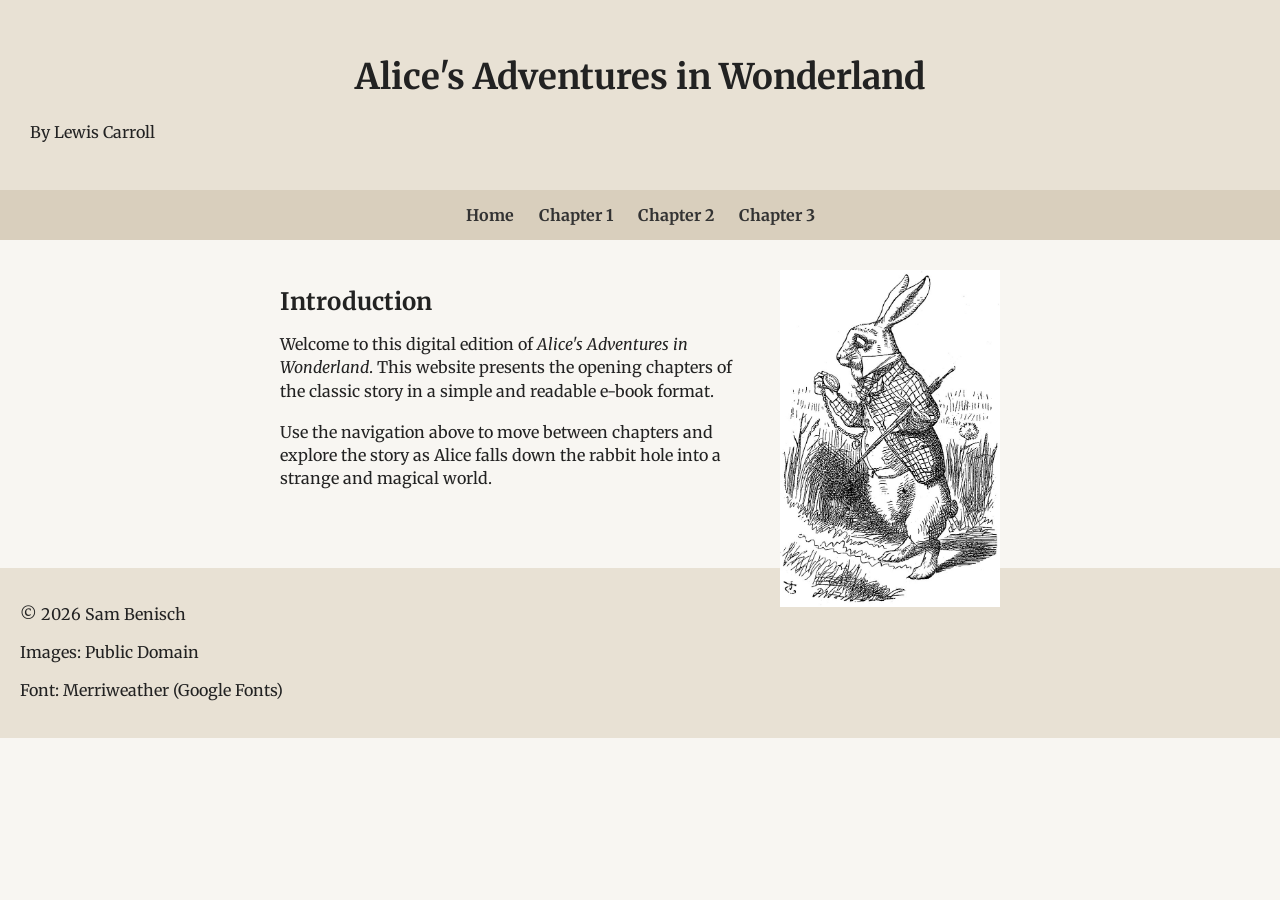
<file: index.html>
<!DOCTYPE html>
<html lang="en">

<head>

<meta charset="UTF-8">
<title>Alice in Wonderland | E-Book</title>

<link rel="stylesheet" href="style.css">

<link href="https://fonts.googleapis.com/css2?family=Merriweather&display=swap" rel="stylesheet">

</head>

<body>

<header>
<h1>Alice's Adventures in Wonderland</h1>
<p>By Lewis Carroll</p>
</header>

<nav>
<a href="index.html">Home</a>
<a href="chapter1.html">Chapter 1</a>
<a href="chapter2.html">Chapter 2</a>
<a href="chapter3.html">Chapter 3</a>
</nav>

<main>

<img src="images/alice-1.jpg" alt="Illustration of Alice with the White Rabbit">

<h2>Introduction</h2>

<p>
Welcome to this digital edition of <em>Alice's Adventures in Wonderland</em>.
This website presents the opening chapters of the classic story in a simple
and readable e-book format.
</p>

<p>
Use the navigation above to move between chapters and explore the story
as Alice falls down the rabbit hole into a strange and magical world.
</p>

</main>

<footer>

<p>© 2026 Sam Benisch</p>

<p>Images: Public Domain</p>

<p>Font: Merriweather (Google Fonts)</p>

</footer>

</body>

</html>
</file>
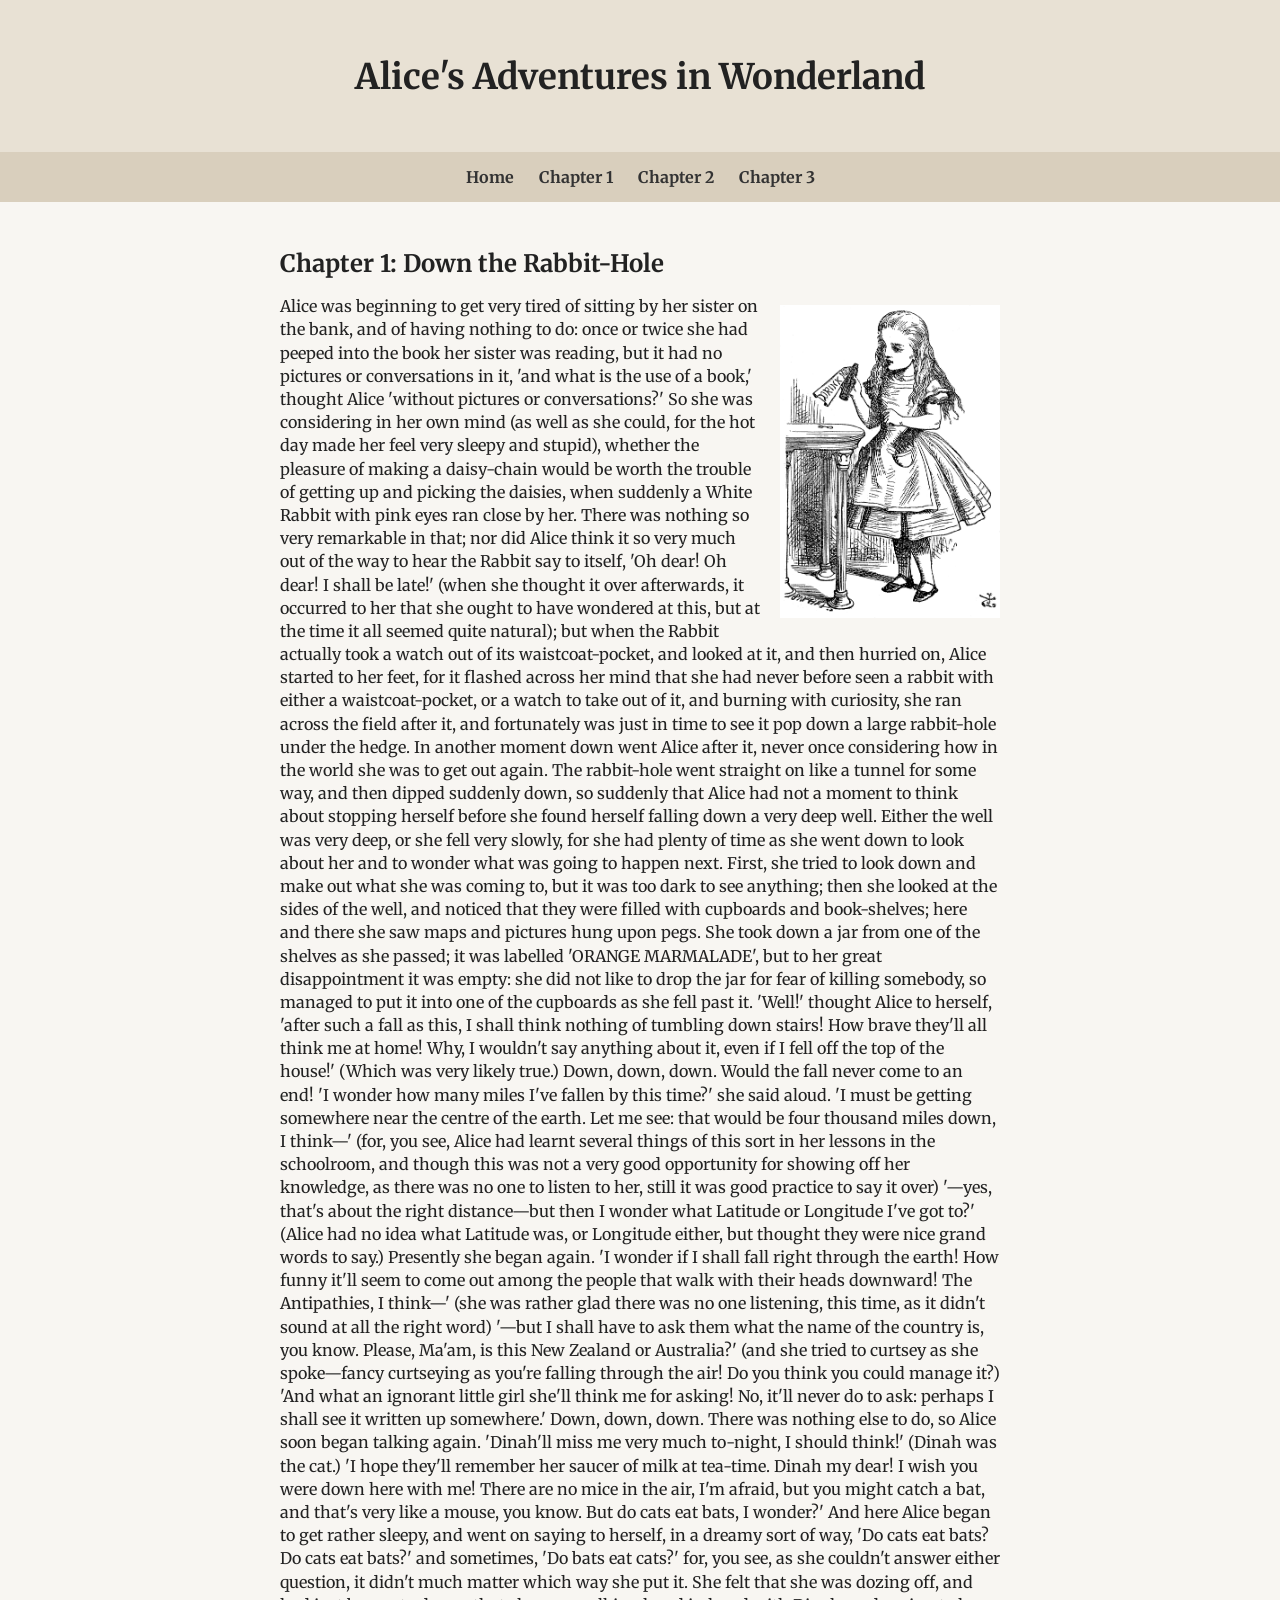
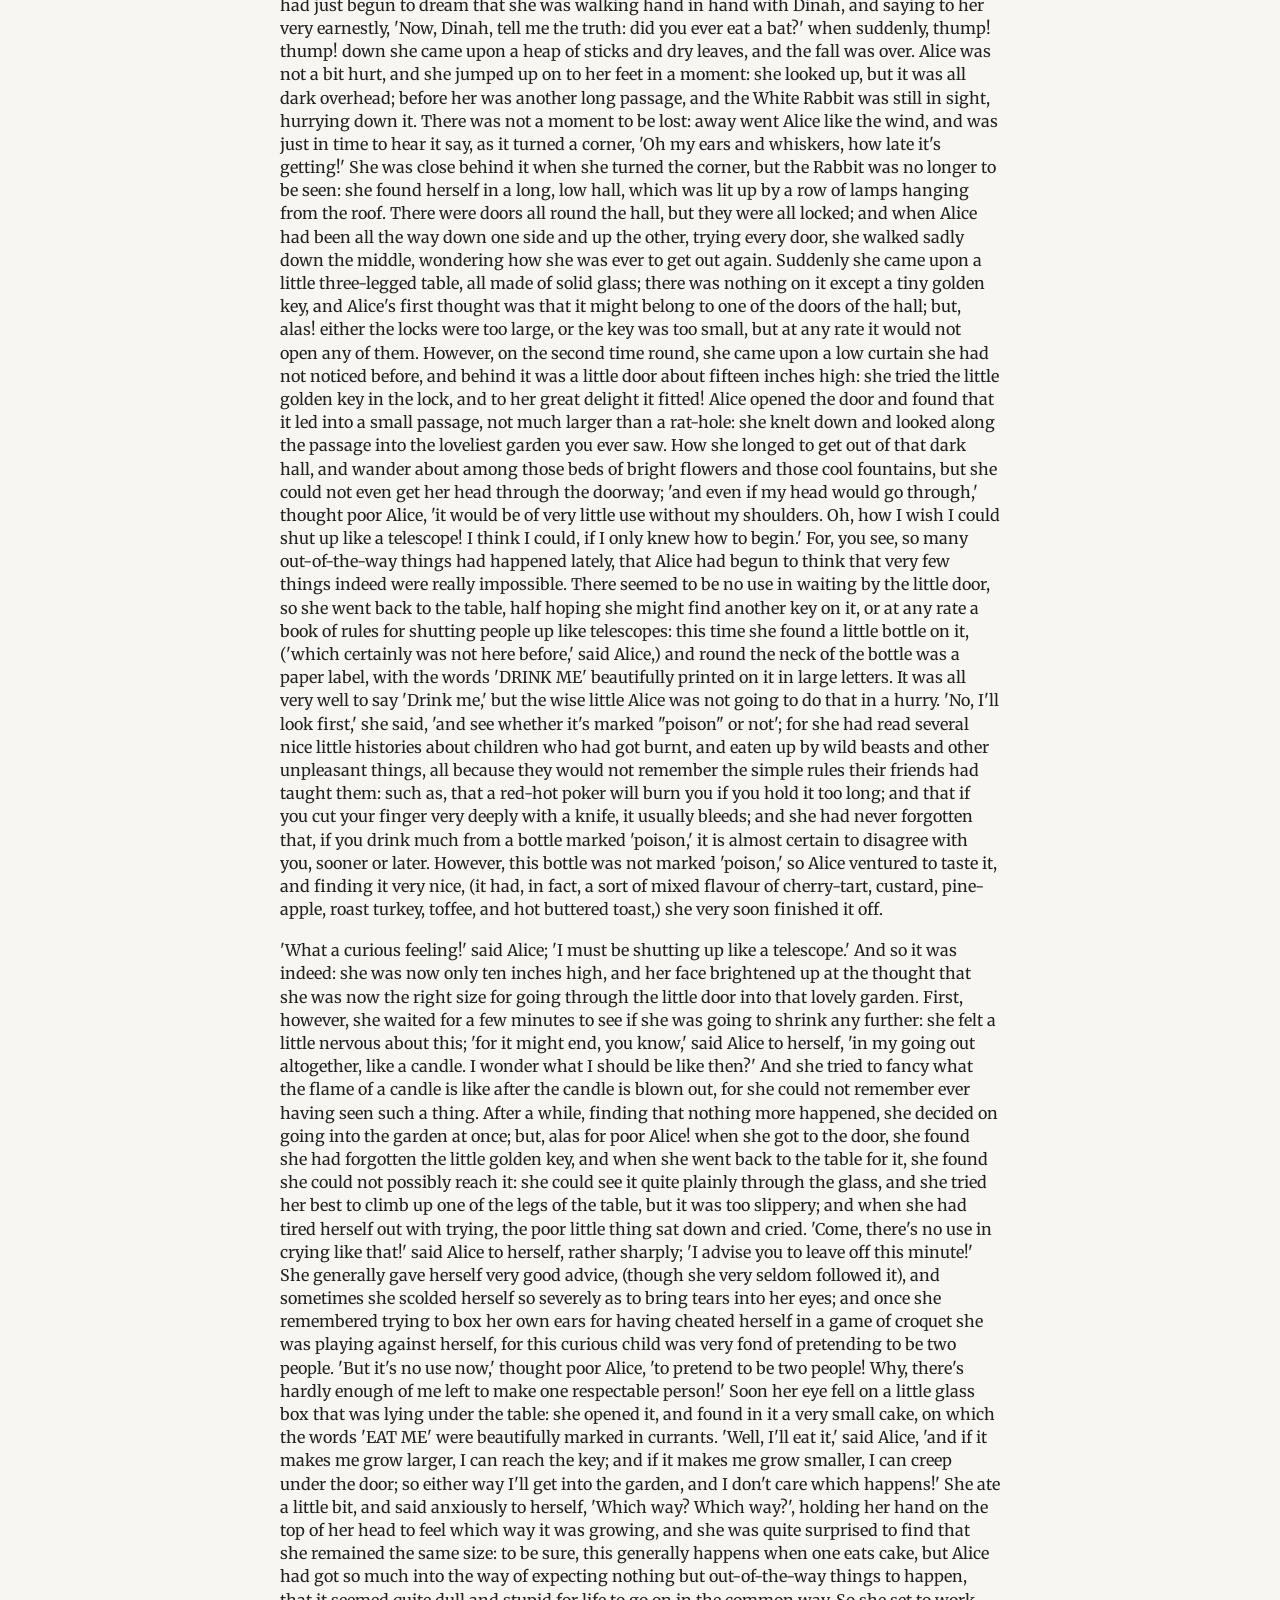
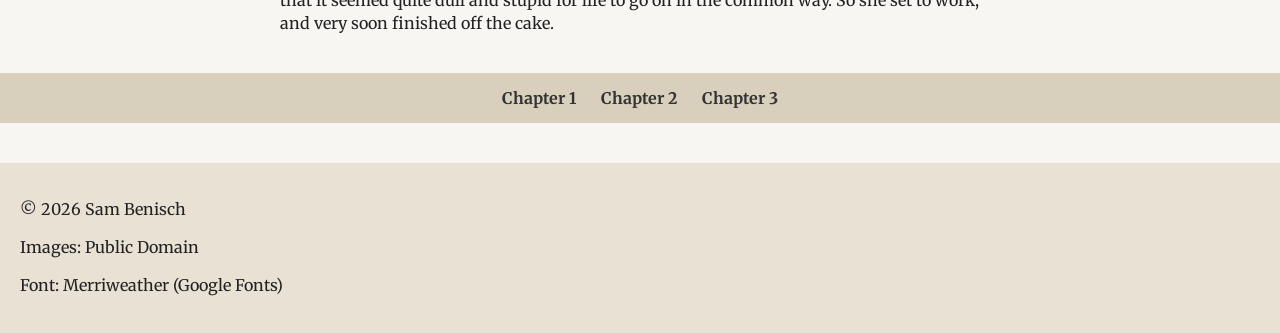
<file: chapter1.html>
<!DOCTYPE html>
<html lang="en">

<head>

<meta charset="UTF-8">
<title>Chapter 1 | Alice in Wonderland</title>

<link rel="stylesheet" href="style.css">

<link href="https://fonts.googleapis.com/css2?family=Merriweather&display=swap" rel="stylesheet">

</head>

<body>

<header>
<h1>Alice's Adventures in Wonderland</h1>
</header>

<nav>
<a href="index.html">Home</a>
<a href="chapter1.html">Chapter 1</a>
<a href="chapter2.html">Chapter 2</a>
<a href="chapter3.html">Chapter 3</a>
</nav>

<main>

<h2>Chapter 1: Down the Rabbit-Hole</h2>

<img src="images/alice-1-3.png" alt="Alice watching the White Rabbit run past her">

<p>
Alice was beginning to get very tired of sitting by her sister on the bank, and of having nothing to do: once or twice she had peeped into the book her sister was reading, but it had no pictures or conversations in it, 'and what is the use of a book,' thought Alice 'without pictures or conversations?'
So she was considering in her own mind (as well as she could, for the hot day made her feel very sleepy and stupid), whether the pleasure of making a daisy-chain would be worth the trouble of getting up and picking the daisies, when suddenly a White Rabbit with pink eyes ran close by her.
There was nothing so very remarkable in that; nor did Alice think it so very much out of the way to hear the Rabbit say to itself, 'Oh dear! Oh dear! I shall be late!' (when she thought it over afterwards, it occurred to her that she ought to have wondered at this, but at the time it all seemed quite natural); but when the Rabbit actually took a watch out of its waistcoat-pocket, and looked at it, and then hurried on, Alice started to her feet, for it flashed across her mind that she had never before seen a rabbit with either a waistcoat-pocket, or a watch to take out of it, and burning with curiosity, she ran across the field after it, and fortunately was just in time to see it pop down a large rabbit-hole under the hedge.
In another moment down went Alice after it, never once considering how in the world she was to get out again.
The rabbit-hole went straight on like a tunnel for some way, and then dipped suddenly down, so suddenly that Alice had not a moment to think about stopping herself before she found herself falling down a very deep well.
Either the well was very deep, or she fell very slowly, for she had plenty of time as she went down to look about her and to wonder what was going to happen next. First, she tried to look down and make out what she was coming to, but it was too dark to see anything; then she looked at the sides of the well, and noticed that they were filled with cupboards and book-shelves; here and there she saw maps and pictures hung upon pegs. She took down a jar from one of the shelves as she passed; it was labelled 'ORANGE MARMALADE', but to her great disappointment it was empty: she did not like to drop the jar for fear of killing somebody, so managed to put it into one of the cupboards as she fell past it.
'Well!' thought Alice to herself, 'after such a fall as this, I shall think nothing of tumbling down stairs! How brave they'll all think me at home! Why, I wouldn't say anything about it, even if I fell off the top of the house!' (Which was very likely true.)
Down, down, down. Would the fall never come to an end! 'I wonder how many miles I've fallen by this time?' she said aloud. 'I must be getting somewhere near the centre of the earth. Let me see: that would be four thousand miles down, I think—' (for, you see, Alice had learnt several things of this sort in her lessons in the schoolroom, and though this was not a very good opportunity for showing off her knowledge, as there was no one to listen to her, still it was good practice to say it over) '—yes, that's about the right distance—but then I wonder what Latitude or Longitude I've got to?' (Alice had no idea what Latitude was, or Longitude either, but thought they were nice grand words to say.)
Presently she began again. 'I wonder if I shall fall right through the earth! How funny it'll seem to come out among the people that walk with their heads downward! The Antipathies, I think—' (she was rather glad there was no one listening, this time, as it didn't sound at all the right word) '—but I shall have to ask them what the name of the country is, you know. Please, Ma'am, is this New Zealand or Australia?' (and she tried to curtsey as she spoke—fancy curtseying as you're falling through the air! Do you think you could manage it?) 'And what an ignorant little girl she'll think me for asking! No, it'll never do to ask: perhaps I shall see it written up somewhere.'
Down, down, down. There was nothing else to do, so Alice soon began talking again. 'Dinah'll miss me very much to-night, I should think!' (Dinah was the cat.) 'I hope they'll remember her saucer of milk at tea-time. Dinah my dear! I wish you were down here with me! There are no mice in the air, I'm afraid, but you might catch a bat, and that's very like a mouse, you know. But do cats eat bats, I wonder?' And here Alice began to get rather sleepy, and went on saying to herself, in a dreamy sort of way, 'Do cats eat bats? Do cats eat bats?' and sometimes, 'Do bats eat cats?' for, you see, as she couldn't answer either question, it didn't much matter which way she put it. She felt that she was dozing off, and had just begun to dream that she was walking hand in hand with Dinah, and saying to her very earnestly, 'Now, Dinah, tell me the truth: did you ever eat a bat?' when suddenly, thump! thump! down she came upon a heap of sticks and dry leaves, and the fall was over.
Alice was not a bit hurt, and she jumped up on to her feet in a moment: she looked up, but it was all dark overhead; before her was another long passage, and the White Rabbit was still in sight, hurrying down it. There was not a moment to be lost: away went Alice like the wind, and was just in time to hear it say, as it turned a corner, 'Oh my ears and whiskers, how late it's getting!' She was close behind it when she turned the corner, but the Rabbit was no longer to be seen: she found herself in a long, low hall, which was lit up by a row of lamps hanging from the roof.
There were doors all round the hall, but they were all locked; and when Alice had been all the way down one side and up the other, trying every door, she walked sadly down the middle, wondering how she was ever to get out again.
Suddenly she came upon a little three-legged table, all made of solid glass; there was nothing on it except a tiny golden key, and Alice's first thought was that it might belong to one of the doors of the hall; but, alas! either the locks were too large, or the key was too small, but at any rate it would not open any of them. However, on the second time round, she came upon a low curtain she had not noticed before, and behind it was a little door about fifteen inches high: she tried the little golden key in the lock, and to her great delight it fitted!
Alice opened the door and found that it led into a small passage, not much larger than a rat-hole: she knelt down and looked along the passage into the loveliest garden you ever saw. How she longed to get out of that dark hall, and wander about among those beds of bright flowers and those cool fountains, but she could not even get her head through the doorway; 'and even if my head would go through,' thought poor Alice, 'it would be of very little use without my shoulders. Oh, how I wish I could shut up like a telescope! I think I could, if I only knew how to begin.' For, you see, so many out-of-the-way things had happened lately, that Alice had begun to think that very few things indeed were really impossible.
There seemed to be no use in waiting by the little door, so she went back to the table, half hoping she might find another key on it, or at any rate a book of rules for shutting people up like telescopes: this time she found a little bottle on it, ('which certainly was not here before,' said Alice,) and round the neck of the bottle was a paper label, with the words 'DRINK ME' beautifully printed on it in large letters.
It was all very well to say 'Drink me,' but the wise little Alice was not going to do that in a hurry. 'No, I'll look first,' she said, 'and see whether it's marked "poison" or not'; for she had read several nice little histories about children who had got burnt, and eaten up by wild beasts and other unpleasant things, all because they would not remember the simple rules their friends had taught them: such as, that a red-hot poker will burn you if you hold it too long; and that if you cut your finger very deeply with a knife, it usually bleeds; and she had never forgotten that, if you drink much from a bottle marked 'poison,' it is almost certain to disagree with you, sooner or later.
However, this bottle was not marked 'poison,' so Alice ventured to taste it, and finding it very nice, (it had, in fact, a sort of mixed flavour of cherry-tart, custard, pine-apple, roast turkey, toffee, and hot buttered toast,) she very soon finished it off.
</p>

<p>
'What a curious feeling!' said Alice; 'I must be shutting up like a telescope.'
And so it was indeed: she was now only ten inches high, and her face brightened up at the thought that she was now the right size for going through the little door into that lovely garden. First, however, she waited for a few minutes to see if she was going to shrink any further: she felt a little nervous about this; 'for it might end, you know,' said Alice to herself, 'in my going out altogether, like a candle. I wonder what I should be like then?' And she tried to fancy what the flame of a candle is like after the candle is blown out, for she could not remember ever having seen such a thing.
After a while, finding that nothing more happened, she decided on going into the garden at once; but, alas for poor Alice! when she got to the door, she found she had forgotten the little golden key, and when she went back to the table for it, she found she could not possibly reach it: she could see it quite plainly through the glass, and she tried her best to climb up one of the legs of the table, but it was too slippery; and when she had tired herself out with trying, the poor little thing sat down and cried.
'Come, there's no use in crying like that!' said Alice to herself, rather sharply; 'I advise you to leave off this minute!' She generally gave herself very good advice, (though she very seldom followed it), and sometimes she scolded herself so severely as to bring tears into her eyes; and once she remembered trying to box her own ears for having cheated herself in a game of croquet she was playing against herself, for this curious child was very fond of pretending to be two people. 'But it's no use now,' thought poor Alice, 'to pretend to be two people! Why, there's hardly enough of me left to make one respectable person!'
Soon her eye fell on a little glass box that was lying under the table: she opened it, and found in it a very small cake, on which the words 'EAT ME' were beautifully marked in currants. 'Well, I'll eat it,' said Alice, 'and if it makes me grow larger, I can reach the key; and if it makes me grow smaller, I can creep under the door; so either way I'll get into the garden, and I don't care which happens!'
She ate a little bit, and said anxiously to herself, 'Which way? Which way?', holding her hand on the top of her head to feel which way it was growing, and she was quite surprised to find that she remained the same size: to be sure, this generally happens when one eats cake, but Alice had got so much into the way of expecting nothing but out-of-the-way things to happen, that it seemed quite dull and stupid for life to go on in the common way.
So she set to work, and very soon finished off the cake.
</p>

</main>

<nav>
<a href="chapter1.html">Chapter 1</a>
<a href="chapter2.html">Chapter 2</a>
<a href="chapter3.html">Chapter 3</a>
</nav>

<footer>

<p>© 2026 Sam Benisch</p>

<p>Images: Public Domain</p>

<p>Font: Merriweather (Google Fonts)</p>

</footer>

</body>

</html>
</file>
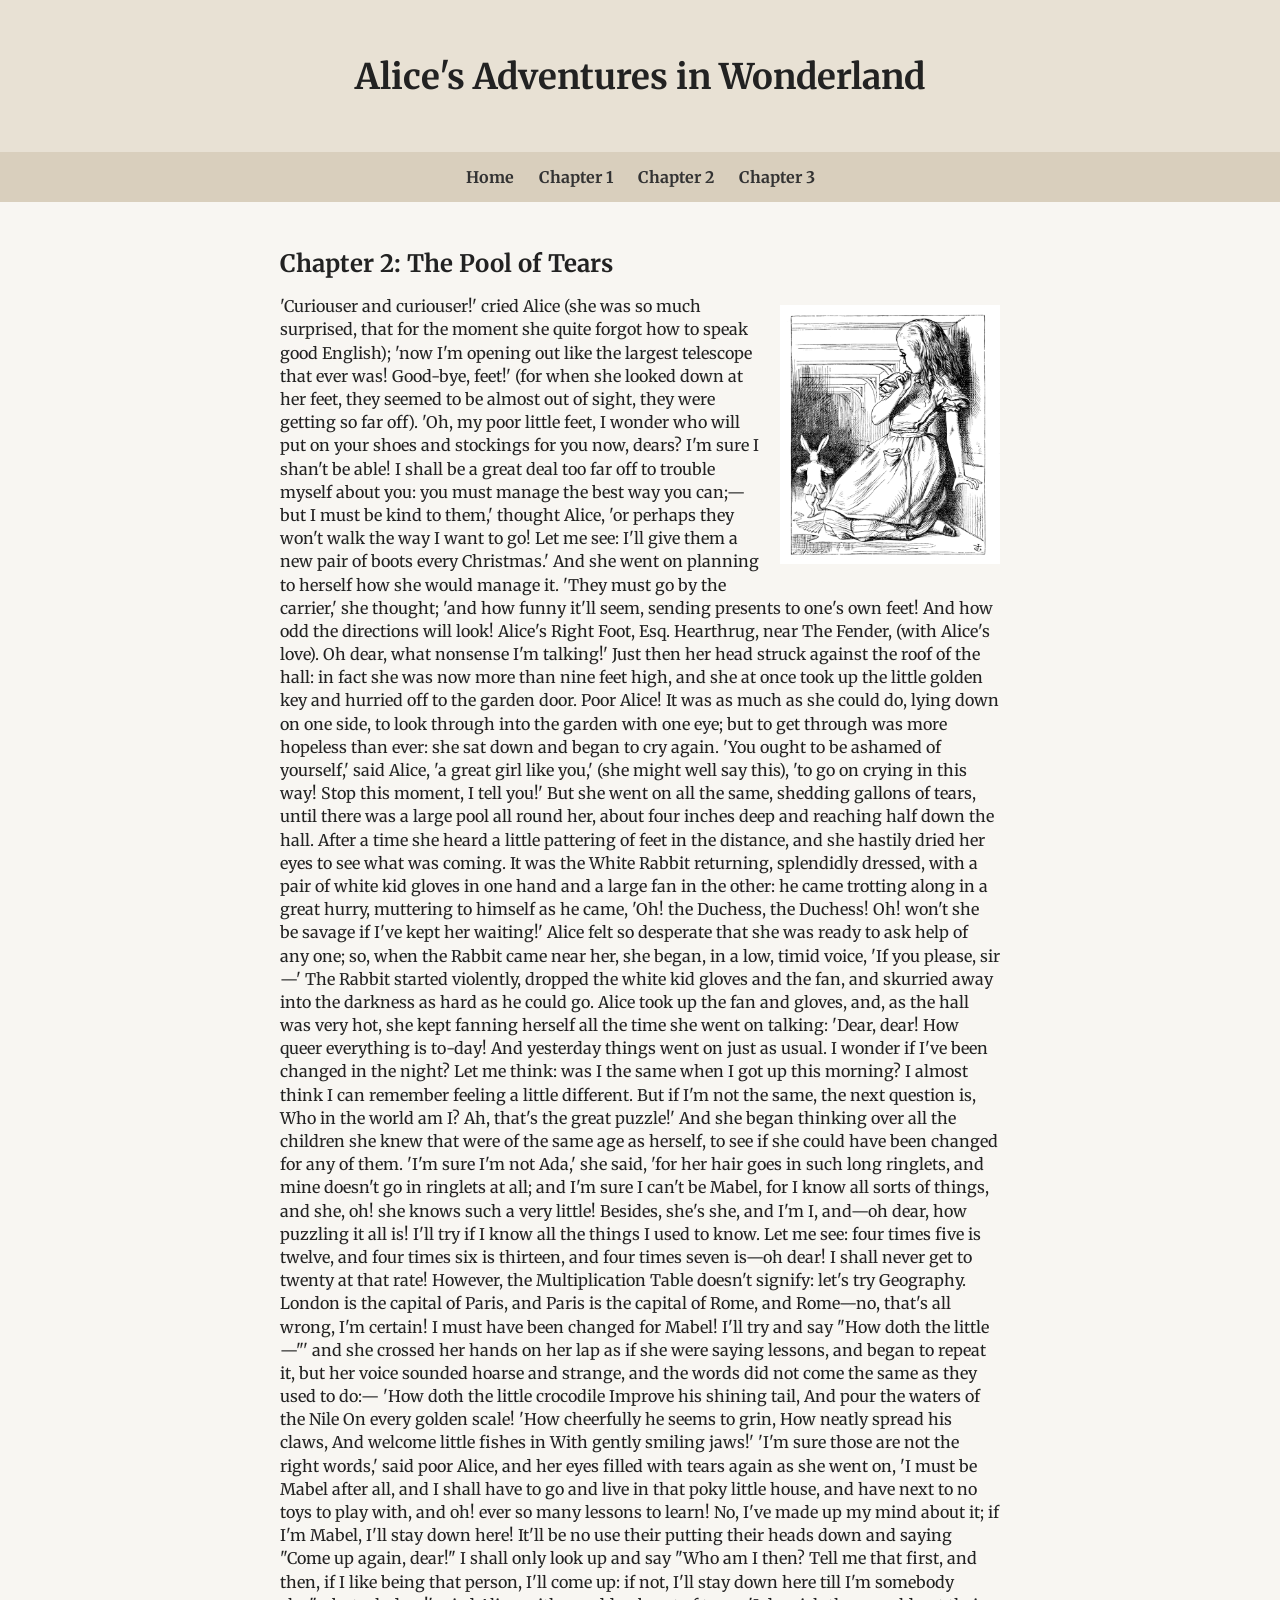
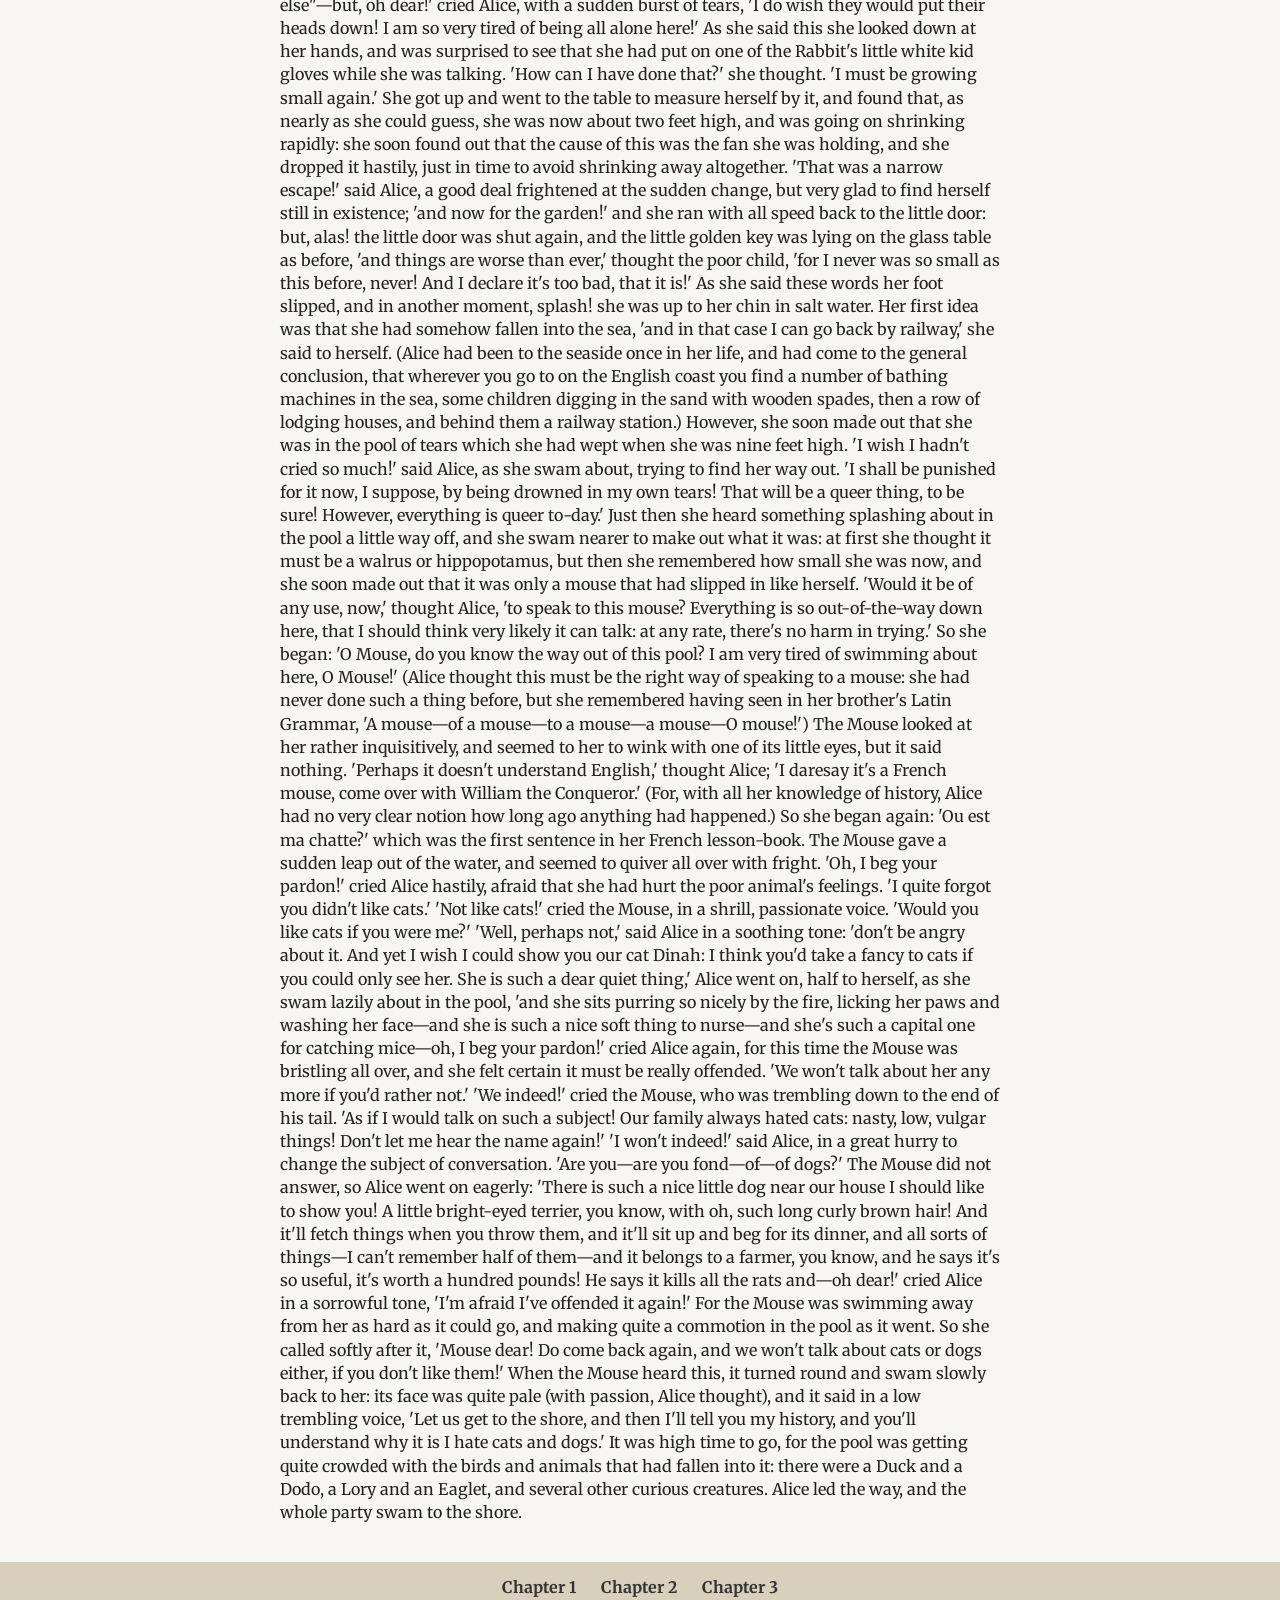
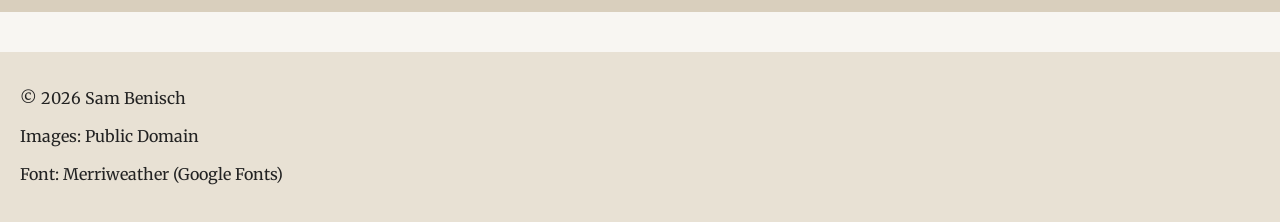
<file: chapter2.html>
<!DOCTYPE html>
<html lang="en">

<head>

<meta charset="UTF-8">
<title>Chapter 1 | Alice in Wonderland</title>

<link rel="stylesheet" href="style.css">

<link href="https://fonts.googleapis.com/css2?family=Merriweather&display=swap" rel="stylesheet">

</head>

<body>

<header>
<h1>Alice's Adventures in Wonderland</h1>
</header>

<nav>
<a href="index.html">Home</a>
<a href="chapter1.html">Chapter 1</a>
<a href="chapter2.html">Chapter 2</a>
<a href="chapter3.html">Chapter 3</a>
</nav>

<main>

<h2>Chapter 2: The Pool of Tears</h2>

<img src="images/alice-ch2-2.png" alt="Alice watching the White Rabbit run past her">

<p>
'Curiouser and curiouser!' cried Alice (she was so much surprised, that for the moment she quite forgot how to speak good English); 'now I'm opening out like the largest telescope that ever was! Good-bye, feet!' (for when she looked down at her feet, they seemed to be almost out of sight, they were getting so far off). 'Oh, my poor little feet, I wonder who will put on your shoes and stockings for you now, dears? I'm sure I shan't be able! I shall be a great deal too far off to trouble myself about you: you must manage the best way you can;—but I must be kind to them,' thought Alice, 'or perhaps they won't walk the way I want to go! Let me see: I'll give them a new pair of boots every Christmas.'
And she went on planning to herself how she would manage it. 'They must go by the carrier,' she thought; 'and how funny it'll seem, sending presents to one's own feet! And how odd the directions will look!
     Alice's Right Foot, Esq.
       Hearthrug,
         near The Fender,
           (with Alice's love).
Oh dear, what nonsense I'm talking!'
Just then her head struck against the roof of the hall: in fact she was now more than nine feet high, and she at once took up the little golden key and hurried off to the garden door.
Poor Alice! It was as much as she could do, lying down on one side, to look through into the garden with one eye; but to get through was more hopeless than ever: she sat down and began to cry again.
'You ought to be ashamed of yourself,' said Alice, 'a great girl like you,' (she might well say this), 'to go on crying in this way! Stop this moment, I tell you!' But she went on all the same, shedding gallons of tears, until there was a large pool all round her, about four inches deep and reaching half down the hall.
After a time she heard a little pattering of feet in the distance, and she hastily dried her eyes to see what was coming. It was the White Rabbit returning, splendidly dressed, with a pair of white kid gloves in one hand and a large fan in the other: he came trotting along in a great hurry, muttering to himself as he came, 'Oh! the Duchess, the Duchess! Oh! won't she be savage if I've kept her waiting!' Alice felt so desperate that she was ready to ask help of any one; so, when the Rabbit came near her, she began, in a low, timid voice, 'If you please, sir—' The Rabbit started violently, dropped the white kid gloves and the fan, and skurried away into the darkness as hard as he could go.
Alice took up the fan and gloves, and, as the hall was very hot, she kept fanning herself all the time she went on talking: 'Dear, dear! How queer everything is to-day! And yesterday things went on just as usual. I wonder if I've been changed in the night? Let me think: was I the same when I got up this morning? I almost think I can remember feeling a little different. But if I'm not the same, the next question is, Who in the world am I? Ah, that's the great puzzle!' And she began thinking over all the children she knew that were of the same age as herself, to see if she could have been changed for any of them.
'I'm sure I'm not Ada,' she said, 'for her hair goes in such long ringlets, and mine doesn't go in ringlets at all; and I'm sure I can't be Mabel, for I know all sorts of things, and she, oh! she knows such a very little! Besides, she's she, and I'm I, and—oh dear, how puzzling it all is! I'll try if I know all the things I used to know. Let me see: four times five is twelve, and four times six is thirteen, and four times seven is—oh dear! I shall never get to twenty at that rate! However, the Multiplication Table doesn't signify: let's try Geography. London is the capital of Paris, and Paris is the capital of Rome, and Rome—no, that's all wrong, I'm certain! I must have been changed for Mabel! I'll try and say "How doth the little—"' and she crossed her hands on her lap as if she were saying lessons, and began to repeat it, but her voice sounded hoarse and strange, and the words did not come the same as they used to do:—
     'How doth the little crocodile
      Improve his shining tail,
     And pour the waters of the Nile
      On every golden scale!

     'How cheerfully he seems to grin,
      How neatly spread his claws,
     And welcome little fishes in
      With gently smiling jaws!'
'I'm sure those are not the right words,' said poor Alice, and her eyes filled with tears again as she went on, 'I must be Mabel after all, and I shall have to go and live in that poky little house, and have next to no toys to play with, and oh! ever so many lessons to learn! No, I've made up my mind about it; if I'm Mabel, I'll stay down here! It'll be no use their putting their heads down and saying "Come up again, dear!" I shall only look up and say "Who am I then? Tell me that first, and then, if I like being that person, I'll come up: if not, I'll stay down here till I'm somebody else"—but, oh dear!' cried Alice, with a sudden burst of tears, 'I do wish they would put their heads down! I am so very tired of being all alone here!'
As she said this she looked down at her hands, and was surprised to see that she had put on one of the Rabbit's little white kid gloves while she was talking. 'How can I have done that?' she thought. 'I must be growing small again.' She got up and went to the table to measure herself by it, and found that, as nearly as she could guess, she was now about two feet high, and was going on shrinking rapidly: she soon found out that the cause of this was the fan she was holding, and she dropped it hastily, just in time to avoid shrinking away altogether.
'That was a narrow escape!' said Alice, a good deal frightened at the sudden change, but very glad to find herself still in existence; 'and now for the garden!' and she ran with all speed back to the little door: but, alas! the little door was shut again, and the little golden key was lying on the glass table as before, 'and things are worse than ever,' thought the poor child, 'for I never was so small as this before, never! And I declare it's too bad, that it is!'
As she said these words her foot slipped, and in another moment, splash! she was up to her chin in salt water. Her first idea was that she had somehow fallen into the sea, 'and in that case I can go back by railway,' she said to herself. (Alice had been to the seaside once in her life, and had come to the general conclusion, that wherever you go to on the English coast you find a number of bathing machines in the sea, some children digging in the sand with wooden spades, then a row of lodging houses, and behind them a railway station.) However, she soon made out that she was in the pool of tears which she had wept when she was nine feet high.
'I wish I hadn't cried so much!' said Alice, as she swam about, trying to find her way out. 'I shall be punished for it now, I suppose, by being drowned in my own tears! That will be a queer thing, to be sure! However, everything is queer to-day.'
Just then she heard something splashing about in the pool a little way off, and she swam nearer to make out what it was: at first she thought it must be a walrus or hippopotamus, but then she remembered how small she was now, and she soon made out that it was only a mouse that had slipped in like herself.
'Would it be of any use, now,' thought Alice, 'to speak to this mouse? Everything is so out-of-the-way down here, that I should think very likely it can talk: at any rate, there's no harm in trying.' So she began: 'O Mouse, do you know the way out of this pool? I am very tired of swimming about here, O Mouse!' (Alice thought this must be the right way of speaking to a mouse: she had never done such a thing before, but she remembered having seen in her brother's Latin Grammar, 'A mouse—of a mouse—to a mouse—a mouse—O mouse!') The Mouse looked at her rather inquisitively, and seemed to her to wink with one of its little eyes, but it said nothing.
'Perhaps it doesn't understand English,' thought Alice; 'I daresay it's a French mouse, come over with William the Conqueror.' (For, with all her knowledge of history, Alice had no very clear notion how long ago anything had happened.) So she began again: 'Ou est ma chatte?' which was the first sentence in her French lesson-book. The Mouse gave a sudden leap out of the water, and seemed to quiver all over with fright. 'Oh, I beg your pardon!' cried Alice hastily, afraid that she had hurt the poor animal's feelings. 'I quite forgot you didn't like cats.'
'Not like cats!' cried the Mouse, in a shrill, passionate voice. 'Would you like cats if you were me?'
'Well, perhaps not,' said Alice in a soothing tone: 'don't be angry about it. And yet I wish I could show you our cat Dinah: I think you'd take a fancy to cats if you could only see her. She is such a dear quiet thing,' Alice went on, half to herself, as she swam lazily about in the pool, 'and she sits purring so nicely by the fire, licking her paws and washing her face—and she is such a nice soft thing to nurse—and she's such a capital one for catching mice—oh, I beg your pardon!' cried Alice again, for this time the Mouse was bristling all over, and she felt certain it must be really offended. 'We won't talk about her any more if you'd rather not.'
'We indeed!' cried the Mouse, who was trembling down to the end of his tail. 'As if I would talk on such a subject! Our family always hated cats: nasty, low, vulgar things! Don't let me hear the name again!'
'I won't indeed!' said Alice, in a great hurry to change the subject of conversation. 'Are you—are you fond—of—of dogs?' The Mouse did not answer, so Alice went on eagerly: 'There is such a nice little dog near our house I should like to show you! A little bright-eyed terrier, you know, with oh, such long curly brown hair! And it'll fetch things when you throw them, and it'll sit up and beg for its dinner, and all sorts of things—I can't remember half of them—and it belongs to a farmer, you know, and he says it's so useful, it's worth a hundred pounds! He says it kills all the rats and—oh dear!' cried Alice in a sorrowful tone, 'I'm afraid I've offended it again!' For the Mouse was swimming away from her as hard as it could go, and making quite a commotion in the pool as it went.
So she called softly after it, 'Mouse dear! Do come back again, and we won't talk about cats or dogs either, if you don't like them!' When the Mouse heard this, it turned round and swam slowly back to her: its face was quite pale (with passion, Alice thought), and it said in a low trembling voice, 'Let us get to the shore, and then I'll tell you my history, and you'll understand why it is I hate cats and dogs.'
It was high time to go, for the pool was getting quite crowded with the birds and animals that had fallen into it: there were a Duck and a Dodo, a Lory and an Eaglet, and several other curious creatures. Alice led the way, and the whole party swam to the shore.
</p>

</main>

<nav>
<a href="chapter1.html">Chapter 1</a>
<a href="chapter2.html">Chapter 2</a>
<a href="chapter3.html">Chapter 3</a>
</nav>

<footer>

<p>© 2026 Sam Benisch</p>

<p>Images: Public Domain</p>

<p>Font: Merriweather (Google Fonts)</p>

</footer>

</body>

</html>
</file>
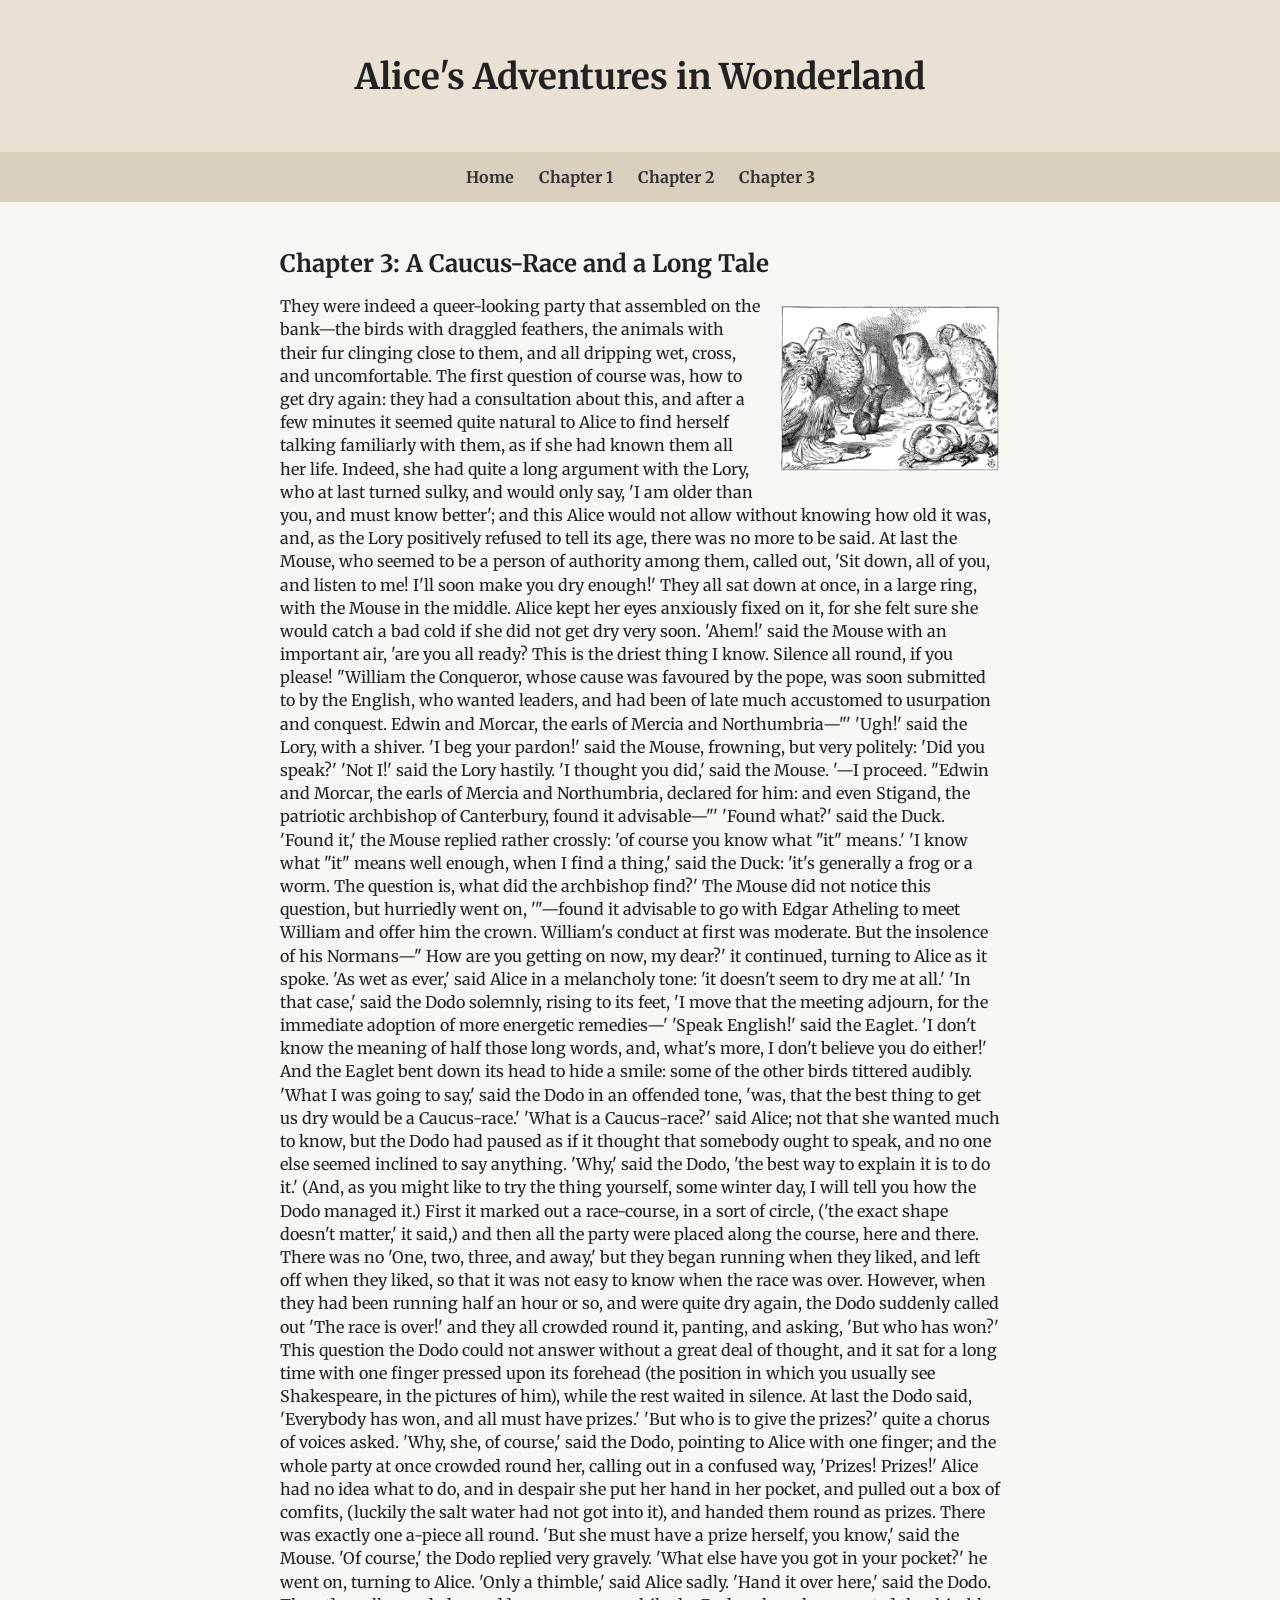
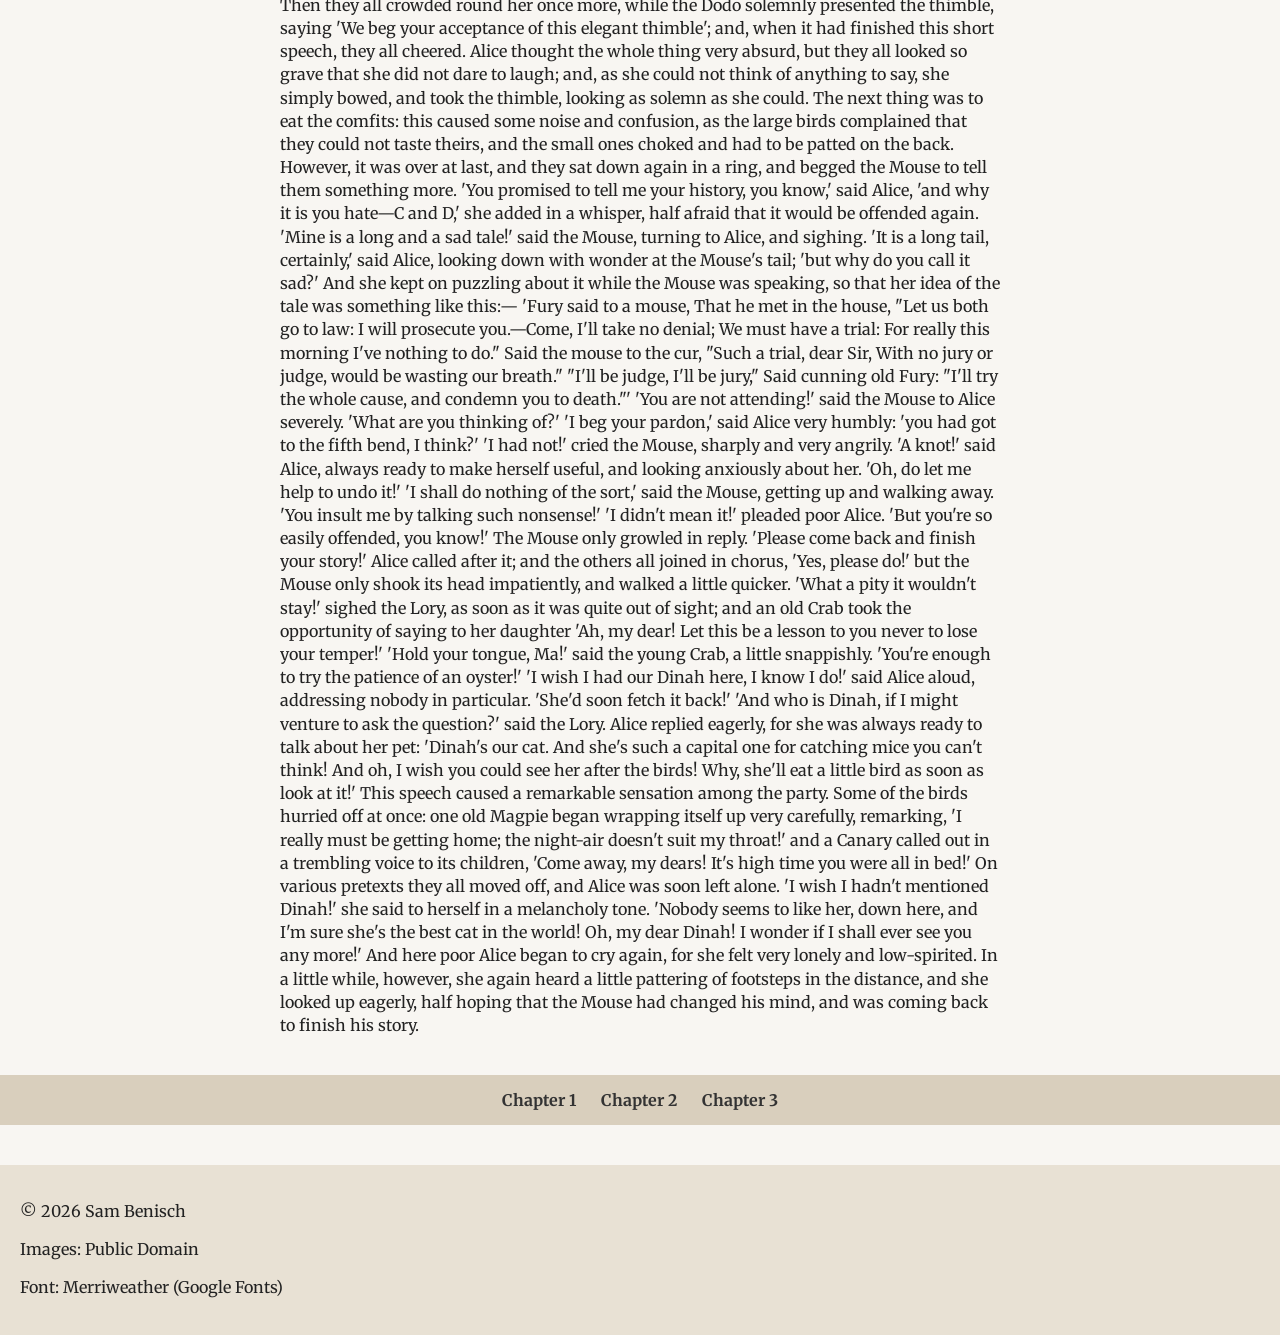
<file: chapter3.html>
<!DOCTYPE html>
<html lang="en">

<head>

<meta charset="UTF-8">
<title>Chapter 1 | Alice in Wonderland</title>

<link rel="stylesheet" href="style.css">

<link href="https://fonts.googleapis.com/css2?family=Merriweather&display=swap" rel="stylesheet">

</head>

<body>

<header>
<h1>Alice's Adventures in Wonderland</h1>
</header>

<nav>
<a href="index.html">Home</a>
<a href="chapter1.html">Chapter 1</a>
<a href="chapter2.html">Chapter 2</a>
<a href="chapter3.html">Chapter 3</a>
</nav>

<main>

<h2>Chapter 3: A Caucus-Race and a Long Tale</h2>

<img src="images/alice-3.png" alt="Alice watching the White Rabbit run past her">

<p>
They were indeed a queer-looking party that assembled on the bank—the birds with draggled feathers, the animals with their fur clinging close to them, and all dripping wet, cross, and uncomfortable.
The first question of course was, how to get dry again: they had a consultation about this, and after a few minutes it seemed quite natural to Alice to find herself talking familiarly with them, as if she had known them all her life. Indeed, she had quite a long argument with the Lory, who at last turned sulky, and would only say, 'I am older than you, and must know better'; and this Alice would not allow without knowing how old it was, and, as the Lory positively refused to tell its age, there was no more to be said.
At last the Mouse, who seemed to be a person of authority among them, called out, 'Sit down, all of you, and listen to me! I'll soon make you dry enough!' They all sat down at once, in a large ring, with the Mouse in the middle. Alice kept her eyes anxiously fixed on it, for she felt sure she would catch a bad cold if she did not get dry very soon.
'Ahem!' said the Mouse with an important air, 'are you all ready? This is the driest thing I know. Silence all round, if you please! "William the Conqueror, whose cause was favoured by the pope, was soon submitted to by the English, who wanted leaders, and had been of late much accustomed to usurpation and conquest. Edwin and Morcar, the earls of Mercia and Northumbria—"'
'Ugh!' said the Lory, with a shiver.
'I beg your pardon!' said the Mouse, frowning, but very politely: 'Did you speak?'
'Not I!' said the Lory hastily.
'I thought you did,' said the Mouse. '—I proceed. "Edwin and Morcar, the earls of Mercia and Northumbria, declared for him: and even Stigand, the patriotic archbishop of Canterbury, found it advisable—"'
'Found what?' said the Duck.
'Found it,' the Mouse replied rather crossly: 'of course you know what "it" means.'
'I know what "it" means well enough, when I find a thing,' said the Duck: 'it's generally a frog or a worm. The question is, what did the archbishop find?'
The Mouse did not notice this question, but hurriedly went on, '"—found it advisable to go with Edgar Atheling to meet William and offer him the crown. William's conduct at first was moderate. But the insolence of his Normans—" How are you getting on now, my dear?' it continued, turning to Alice as it spoke.
'As wet as ever,' said Alice in a melancholy tone: 'it doesn't seem to dry me at all.'
'In that case,' said the Dodo solemnly, rising to its feet, 'I move that the meeting adjourn, for the immediate adoption of more energetic remedies—'
'Speak English!' said the Eaglet. 'I don't know the meaning of half those long words, and, what's more, I don't believe you do either!' And the Eaglet bent down its head to hide a smile: some of the other birds tittered audibly.
'What I was going to say,' said the Dodo in an offended tone, 'was, that the best thing to get us dry would be a Caucus-race.'
'What is a Caucus-race?' said Alice; not that she wanted much to know, but the Dodo had paused as if it thought that somebody ought to speak, and no one else seemed inclined to say anything.
'Why,' said the Dodo, 'the best way to explain it is to do it.' (And, as you might like to try the thing yourself, some winter day, I will tell you how the Dodo managed it.)
First it marked out a race-course, in a sort of circle, ('the exact shape doesn't matter,' it said,) and then all the party were placed along the course, here and there. There was no 'One, two, three, and away,' but they began running when they liked, and left off when they liked, so that it was not easy to know when the race was over. However, when they had been running half an hour or so, and were quite dry again, the Dodo suddenly called out 'The race is over!' and they all crowded round it, panting, and asking, 'But who has won?'
This question the Dodo could not answer without a great deal of thought, and it sat for a long time with one finger pressed upon its forehead (the position in which you usually see Shakespeare, in the pictures of him), while the rest waited in silence. At last the Dodo said, 'Everybody has won, and all must have prizes.'
'But who is to give the prizes?' quite a chorus of voices asked.
'Why, she, of course,' said the Dodo, pointing to Alice with one finger; and the whole party at once crowded round her, calling out in a confused way, 'Prizes! Prizes!'
Alice had no idea what to do, and in despair she put her hand in her pocket, and pulled out a box of comfits, (luckily the salt water had not got into it), and handed them round as prizes. There was exactly one a-piece all round.
'But she must have a prize herself, you know,' said the Mouse.
'Of course,' the Dodo replied very gravely. 'What else have you got in your pocket?' he went on, turning to Alice.
'Only a thimble,' said Alice sadly.
'Hand it over here,' said the Dodo.
Then they all crowded round her once more, while the Dodo solemnly presented the thimble, saying 'We beg your acceptance of this elegant thimble'; and, when it had finished this short speech, they all cheered.
Alice thought the whole thing very absurd, but they all looked so grave that she did not dare to laugh; and, as she could not think of anything to say, she simply bowed, and took the thimble, looking as solemn as she could.
The next thing was to eat the comfits: this caused some noise and confusion, as the large birds complained that they could not taste theirs, and the small ones choked and had to be patted on the back. However, it was over at last, and they sat down again in a ring, and begged the Mouse to tell them something more.
'You promised to tell me your history, you know,' said Alice, 'and why it is you hate—C and D,' she added in a whisper, half afraid that it would be offended again.
'Mine is a long and a sad tale!' said the Mouse, turning to Alice, and sighing.
'It is a long tail, certainly,' said Alice, looking down with wonder at the Mouse's tail; 'but why do you call it sad?' And she kept on puzzling about it while the Mouse was speaking, so that her idea of the tale was something like this:—
         'Fury said to a
         mouse, That he
        met in the
       house,
     "Let us
      both go to
       law: I will
        prosecute
         you.—Come,
           I'll take no
           denial; We
          must have a
        trial: For
      really this
     morning I've
    nothing
    to do."
     Said the
      mouse to the
       cur, "Such
        a trial,
         dear Sir,
            With
          no jury
        or judge,
       would be
      wasting
      our
      breath."
       "I'll be
        judge, I'll
         be jury,"
            Said
         cunning
          old Fury:
          "I'll
          try the
            whole
            cause,
              and
           condemn
           you
          to
           death."'
'You are not attending!' said the Mouse to Alice severely. 'What are you thinking of?'
'I beg your pardon,' said Alice very humbly: 'you had got to the fifth bend, I think?'
'I had not!' cried the Mouse, sharply and very angrily.
'A knot!' said Alice, always ready to make herself useful, and looking anxiously about her. 'Oh, do let me help to undo it!'
'I shall do nothing of the sort,' said the Mouse, getting up and walking away. 'You insult me by talking such nonsense!'
'I didn't mean it!' pleaded poor Alice. 'But you're so easily offended, you know!'
The Mouse only growled in reply.
'Please come back and finish your story!' Alice called after it; and the others all joined in chorus, 'Yes, please do!' but the Mouse only shook its head impatiently, and walked a little quicker.
'What a pity it wouldn't stay!' sighed the Lory, as soon as it was quite out of sight; and an old Crab took the opportunity of saying to her daughter 'Ah, my dear! Let this be a lesson to you never to lose your temper!' 'Hold your tongue, Ma!' said the young Crab, a little snappishly. 'You're enough to try the patience of an oyster!'
'I wish I had our Dinah here, I know I do!' said Alice aloud, addressing nobody in particular. 'She'd soon fetch it back!'
'And who is Dinah, if I might venture to ask the question?' said the Lory.
Alice replied eagerly, for she was always ready to talk about her pet: 'Dinah's our cat. And she's such a capital one for catching mice you can't think! And oh, I wish you could see her after the birds! Why, she'll eat a little bird as soon as look at it!'
This speech caused a remarkable sensation among the party. Some of the birds hurried off at once: one old Magpie began wrapping itself up very carefully, remarking, 'I really must be getting home; the night-air doesn't suit my throat!' and a Canary called out in a trembling voice to its children, 'Come away, my dears! It's high time you were all in bed!' On various pretexts they all moved off, and Alice was soon left alone.
'I wish I hadn't mentioned Dinah!' she said to herself in a melancholy tone. 'Nobody seems to like her, down here, and I'm sure she's the best cat in the world! Oh, my dear Dinah! I wonder if I shall ever see you any more!' And here poor Alice began to cry again, for she felt very lonely and low-spirited. In a little while, however, she again heard a little pattering of footsteps in the distance, and she looked up eagerly, half hoping that the Mouse had changed his mind, and was coming back to finish his story.
</p>

</main>

<nav>
<a href="chapter1.html">Chapter 1</a>
<a href="chapter2.html">Chapter 2</a>
<a href="chapter3.html">Chapter 3</a>
</nav>

<footer>

<p>© 2026 Sam Benisch</p>

<p>Images: Public Domain</p>

<p>Font: Merriweather (Google Fonts)</p>

</footer>

</body>

</html>
</file>
<file: style.css>
body{
    font-family: 'Merriweather', serif;
    background-color:#f8f6f2;
    color:#222;
    margin:0;
}

/* Layout */

header{
    text-align:center;
    padding:30px;
    background:#e8e1d4;
}

main{
    max-width:45em;
    margin:auto;
    padding:20px;
    line-height:1.45em;
}

footer{
    text-align:center;
    padding:20px;
    background:#e8e1d4;
    margin-top:40px;
}

/* Navigation */

nav{
    display:flex;
    justify-content:center;
    gap:25px;
    background:#d9cfbd;
    padding:15px;
}

nav a{
    text-decoration:none;
    font-weight:bold;
    color:#333;
}

nav a:hover{
    text-decoration:underline;
}

/* Typography */

h1{
    font-size:2.2em;
}

h2{
    margin-top:30px;
}

p{
    margin-bottom:18px;
    text-align:left;
}

/* Images */

img{
    float:right;
    width:220px;
    margin:10px 0 10px 20px;
}
</file>
